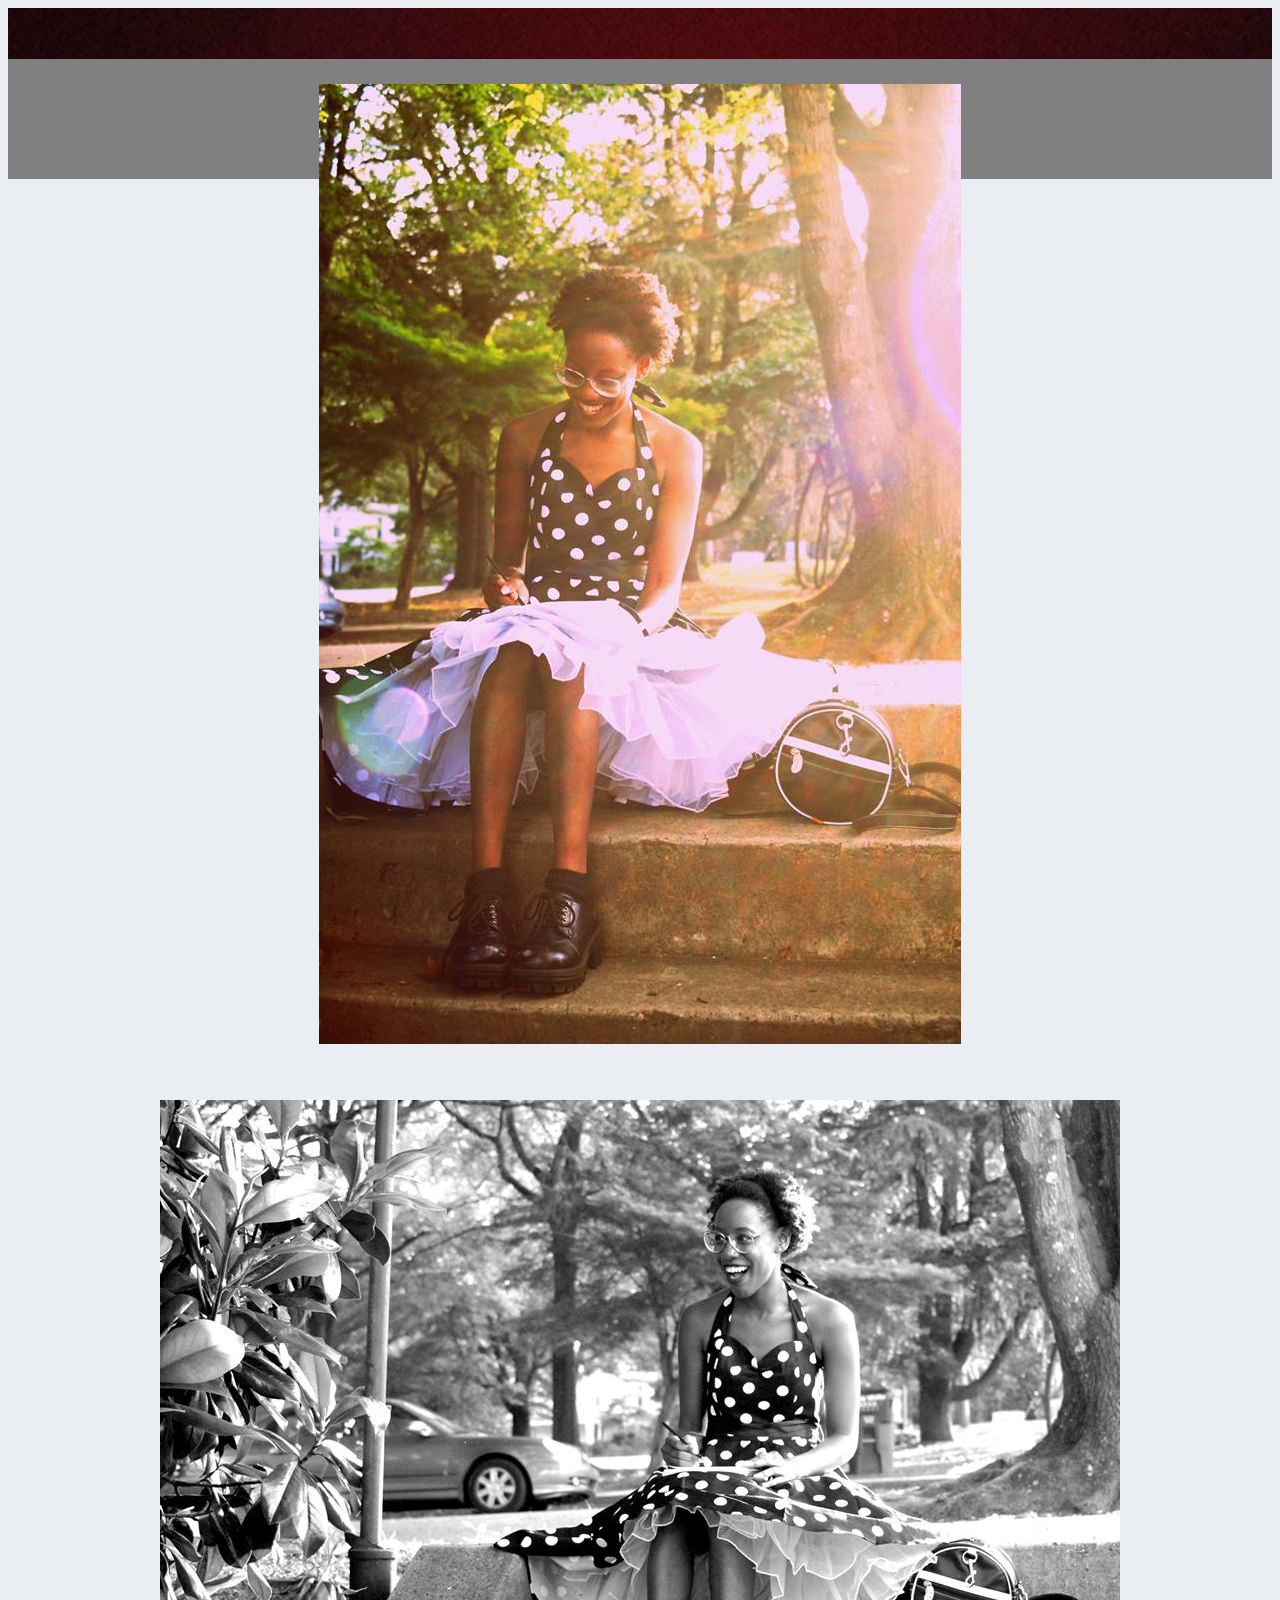
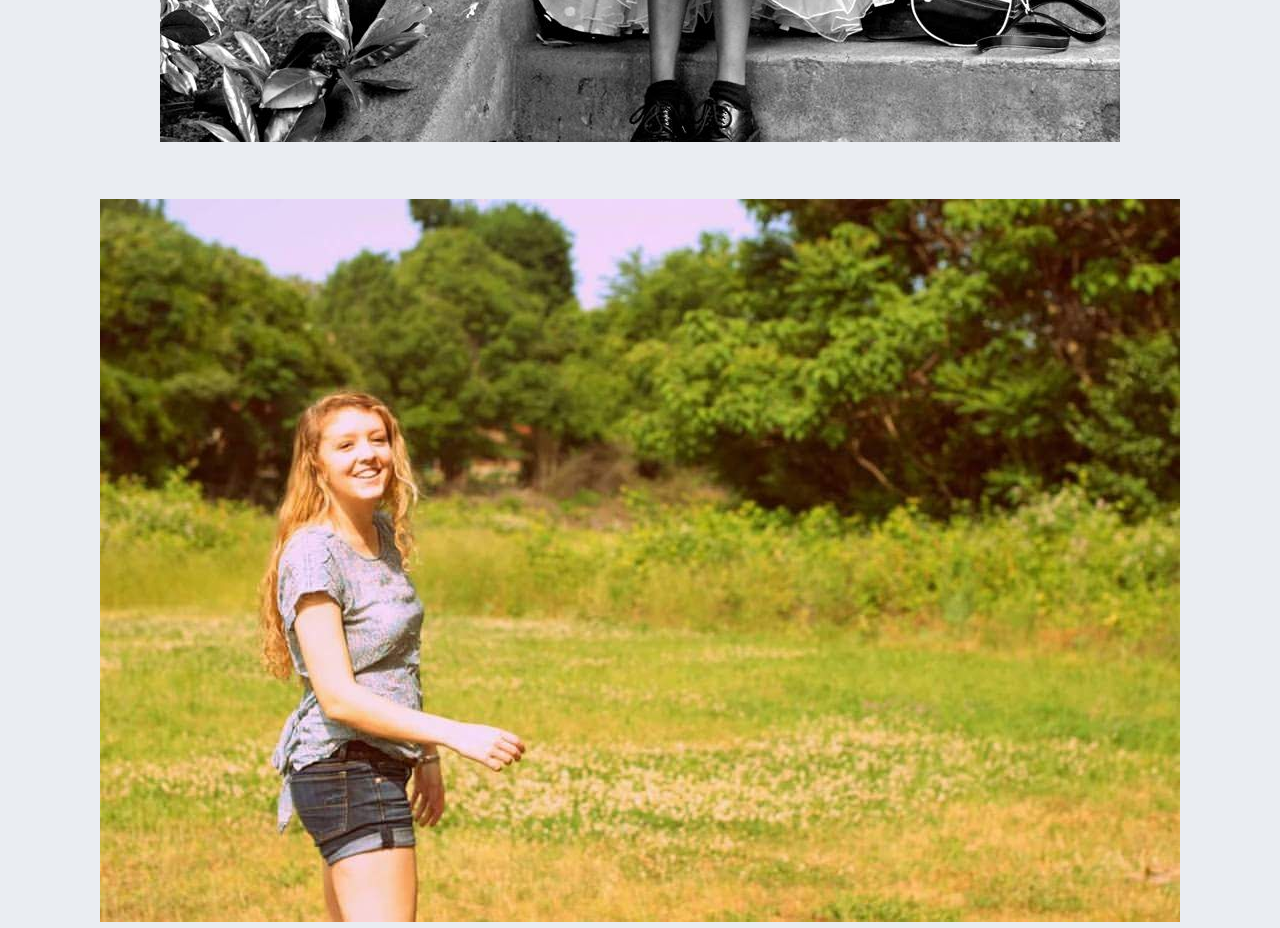
<file: gallery.html>
<!DOCTYPE html>
<html>
  <head>
    <meta charset="utf-8">
    <title>Gallery</title>
    <link href="https://fonts.googleapis.com/css?family=Amatic+SC|Homemade+Apple|Zilla+Slab+Highlight" rel="stylesheet">
    <link rel="stylesheet" href="style.css">
  </head>
  <body>
    <section>
      <header>
        <!-- nav links -->
      </header>
      <div class="profilerow">
        <!-- one parallax image width 100% that
        links to gallery further down or another
        profile page -->
        <div class = "profileimage1">
          <img src="images/profiles/Atiya.jpg" alt="Atiya">
        </div>
        <div class = "profileimage2">
          <img src="images/profiles/atiya2.jpg" alt="atiya2">
        </div>
        <div class="profileimage3">
          <img src="images/profiles/FB_IMG_1481035246214.jpg" alt="profile3">
        </div>
      </div>
      <div class="raleighrow">

      </div>
      <div class="eventrow">

      </div>
    </section>
    <footer>
      <!-- nav links -->
    </footer>
  </body>
</html>
</file>
<file: style.css>
/*================================
========== GENERAL =============
================================*/
body {
  background-color: rgb(234, 237, 242);
  font-size: 25px;
  font-family: sans-serif;
}

header {
  background-image: url('/images/backgrounds/FB_IMG_1481035367063.jpg');
  color: black;
  width: 100%;
  display: flex;
  justify-content: center;
  align-items: center;
  padding: 2% 0;
}

h1, h2, h3 {
  font-family:'Zilla Slab Highlight', cursive;
  font-stretch: expanded;
  text-transform: lowercase;
  font-weight: normal;
}

p {
  font-weight: lighter;
  /*font-family: 'Amatic SC', cursive;*/
}

/*================================
=========== INDEX ==============
================================*/
section {
  display: flex;
  flex-flow: row wrap;
  justify-content: space-around;
}

.featureimg {
  height: 10em;
  weight: 10em;
  border-radius: 50%;
}

.featureimg:hover{
  background-color: white;
}

.featureimg:active{
  background-color: rgba(0, 255, 0, 0.3);
}




/*================================
========= GALLERY ==============
================================*/
.profilerow {
  display: flex;
  width: 100%;
  height: 120px;
  background-color: grey;
  flex-flow: row wrap;
  justify-content: center;
}

.profilerow div {
  justify-content: center;
  align-content: space-around;
  align-content: center;
  margin: 2%;
}

.profilerow:hover{
  background-color: #82C276;
}

.profilerow:active{
  background-color: rgba(0, 255, 0, 0.3);
}

.profileimage1 {

}





/*===============================
============= ABOUT ===========
===============================*/
</file>
